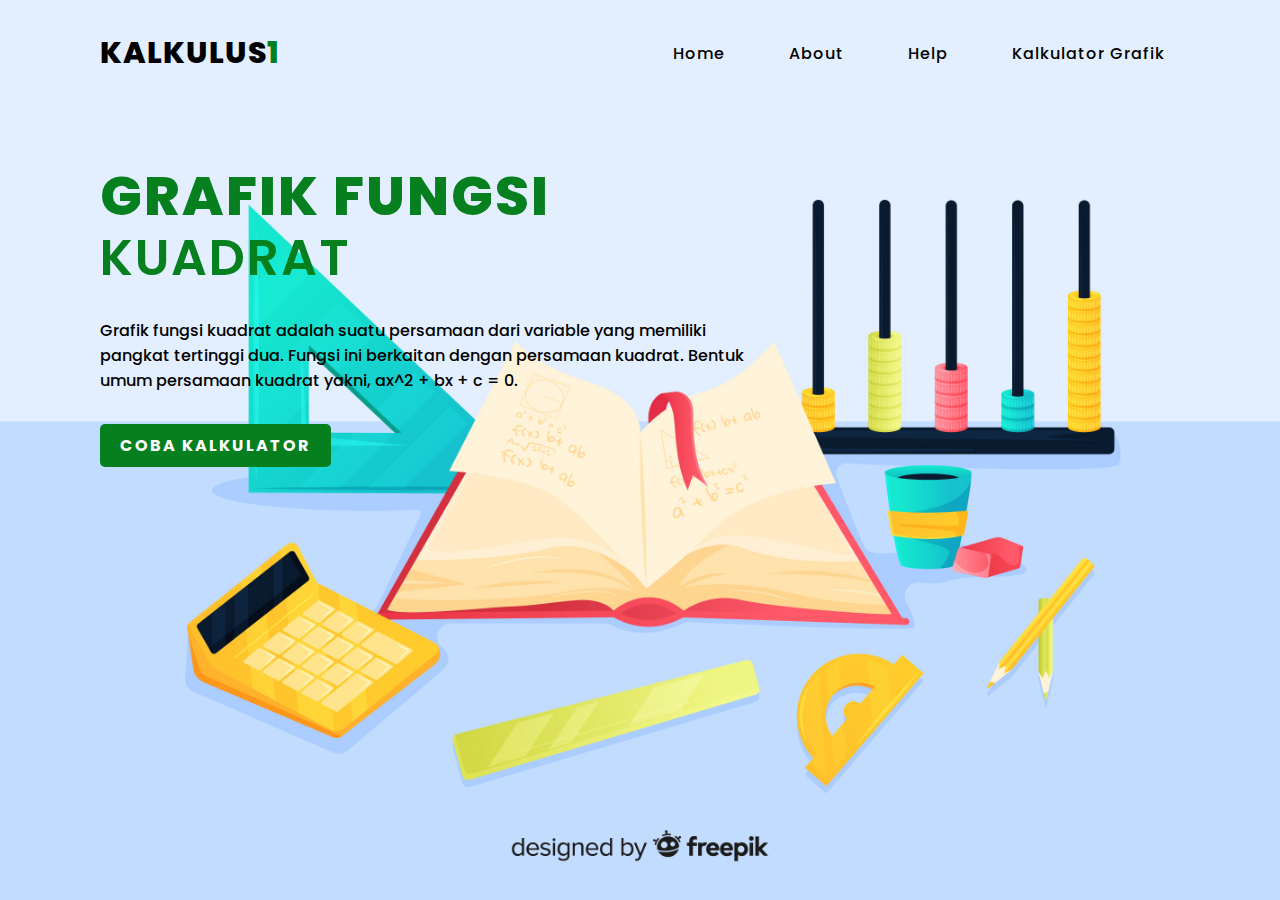
<file: index.html>
<!DOCTYPE html>
<html lang="en">
  <head>
    <meta charset="UTF-8" />
    <meta name="viewport" content="width=device-width, initial-scale=1.0" />
    <title>KALKULUS1</title>
    <link rel="stylesheet" href="style(home).css" />
    <link
      rel="stylesheet"
      href="https://cdnjs.cloudflare.com/ajax/libs/font-awesome/6.4.2/css/all.min.css"
    />
  </head>
  <body>
    <section>
      <input type="checkbox" id="check" />
      <header>
        <h2>
          <a href="#" class="logo">KALKULUS<span>1</span></a>
        </h2>
        <div class="navigation">
          <a href="index.html">Home</a>
          <a href="about.html">About</a>
          <a href="help.html">Help</a>
          <a href="kalkulator.html">Kalkulator Grafik</a>
        </div>
        <label for="check">
          <i class="fas fa-bars menu-btn"></i>
          <i class="fas fa-times close-btn"></i>
        </label>
      </header>
      <div class="content">
        <div class="info">
          <h2>Grafik Fungsi <br /><span>Kuadrat</span></h2>
          <p>
            Grafik fungsi kuadrat adalah suatu persamaan dari variable yang
            memiliki pangkat tertinggi dua. Fungsi ini berkaitan dengan
            persamaan kuadrat. Bentuk umum persamaan kuadrat yakni, ax^2 + bx +
            c = 0.
          </p>
          <a href="kalkulator.html" class="info-btn">Coba Kalkulator</a>
        </div>
      </div>
    </section>
  </body>
</html>
</file>
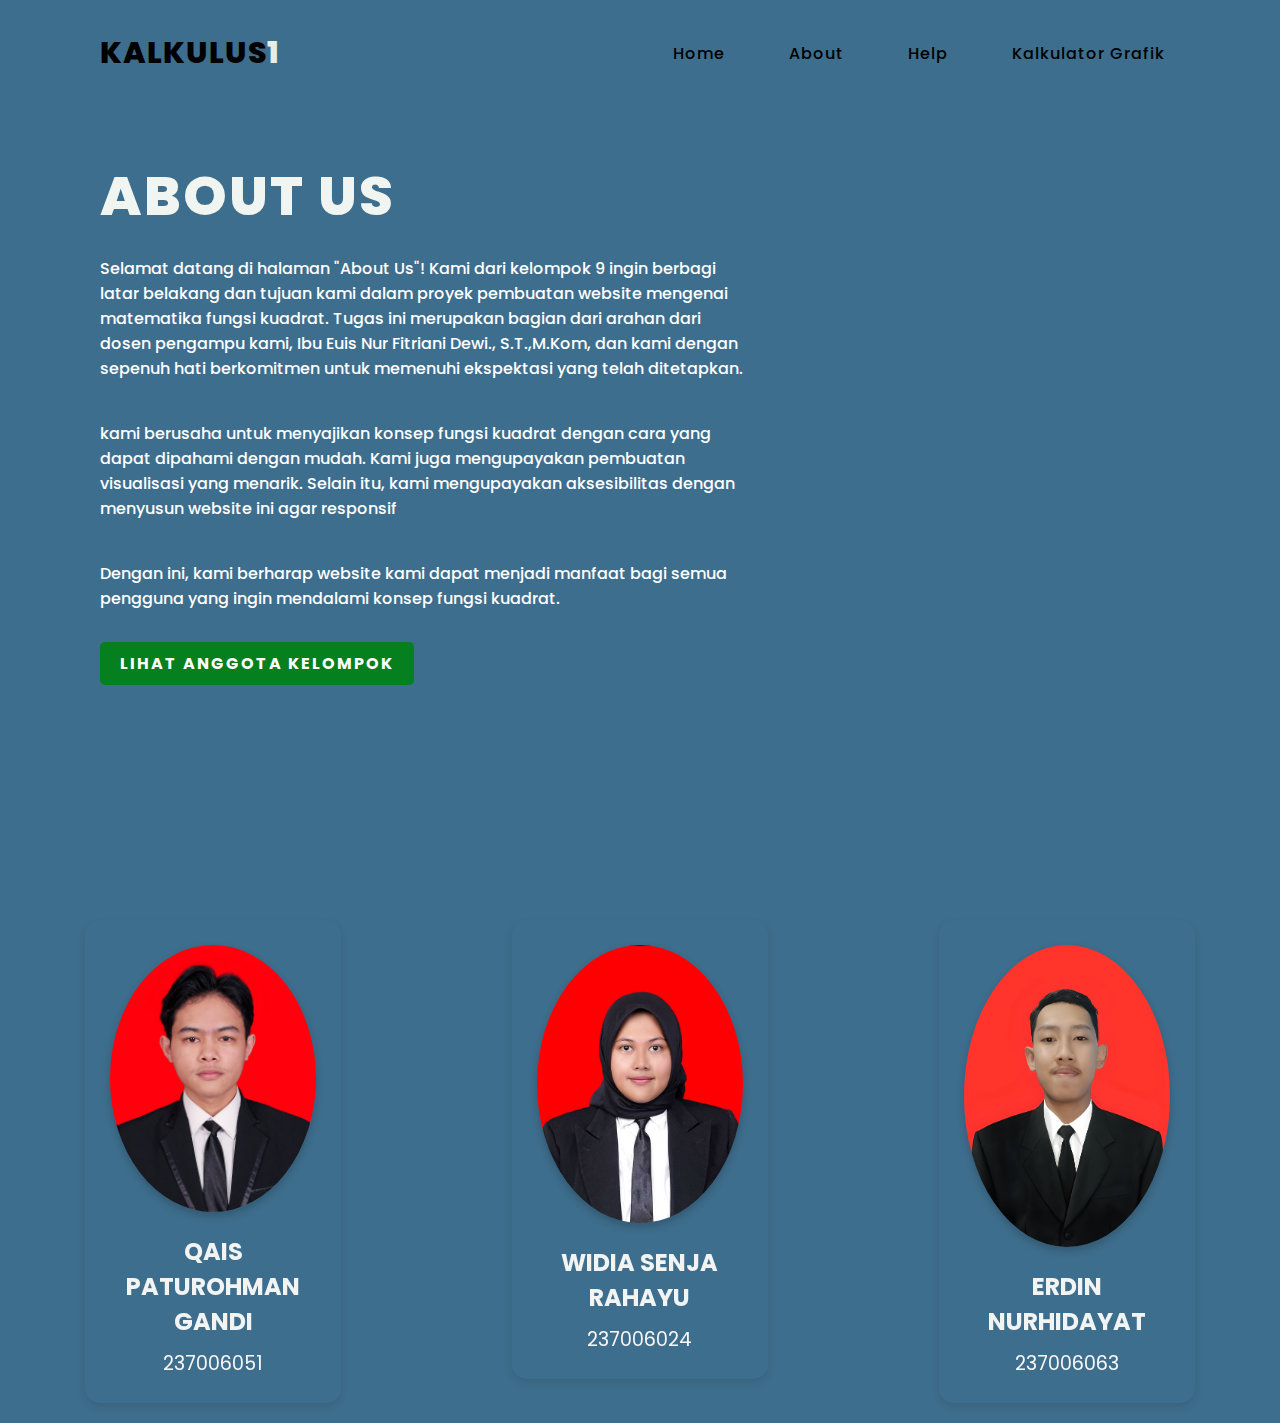
<file: about.html>
<!DOCTYPE html>
<html lang="en">
  <head>
    <meta charset="UTF-8" />
    <meta name="viewport" content="width=device-width, initial-scale=1.0" />
    <title>KALKULUS1</title>
    <link rel="stylesheet" href="about.css" />
    <link
      rel="stylesheet"
      href="https://cdnjs.cloudflare.com/ajax/libs/font-awesome/6.4.2/css/all.min.css"
    />
  </head>
  <body>
    <section class="navbar">
      <input type="checkbox" id="check" />
      <header>
        <h2>
          <a href="#" class="logo">KALKULUS<span>1</span></a>
        </h2>
        <div class="navigation">
          <a href="index.html">Home</a>
          <a href="about.html">About</a>
          <a href="help.html">Help</a>
          <a href="kalkulator.html">Kalkulator Grafik</a>
        </div>
        <label for="check">
          <i class="fas fa-bars menu-btn"></i>
          <i class="fas fa-times close-btn"></i>
        </label>
      </header>
    
  
  <div class="content">
    <div class="info">
      <h2>ABOUT US</h2>
      <p>
        Selamat datang di halaman "About Us"! Kami dari kelompok 9 ingin berbagi
        latar belakang dan tujuan kami dalam proyek pembuatan website mengenai
        matematika fungsi kuadrat. Tugas ini merupakan bagian dari arahan dari
        dosen pengampu kami, Ibu Euis Nur Fitriani Dewi., S.T.,M.Kom, dan kami dengan sepenuh hati berkomitmen
        untuk memenuhi ekspektasi yang telah ditetapkan.
      </p>

      <p>
        kami berusaha untuk menyajikan konsep fungsi kuadrat dengan cara yang
        dapat dipahami dengan mudah. Kami juga mengupayakan pembuatan
        visualisasi yang menarik. Selain itu, kami mengupayakan aksesibilitas
        dengan menyusun website ini agar responsif
      </p>

      <p>
        Dengan ini, kami berharap website kami dapat menjadi manfaat bagi semua
        pengguna yang ingin mendalami konsep fungsi kuadrat.
      </p>
      <a href="#member-section" class="btn-kelompok"
        >Lihat Anggota Kelompok</a
      >
    </div>
  </div>
</section>
  <main id="member-section">
    <section class="member">
      <img
        src="qais.JPG"
        alt="Anggota 1"
      />
      <h2>QAIS PATUROHMAN GANDI</h2>
      <p>237006051</p>
    </section>

    <section class="member">
      <img
        src="widia.jpg"
        alt="Anggota 2"
      />
      <h2>WIDIA SENJA RAHAYU</h2>
      <p>237006024</p>
    </section>

    <section class="member">
      <img
        src="erdin.jpg"
        alt="Anggota 3"
      />
      <h2>ERDIN NURHIDAYAT</h2>
      <p>237006063</p>
    </section>
  </body>
  </main>
</html>
</file>
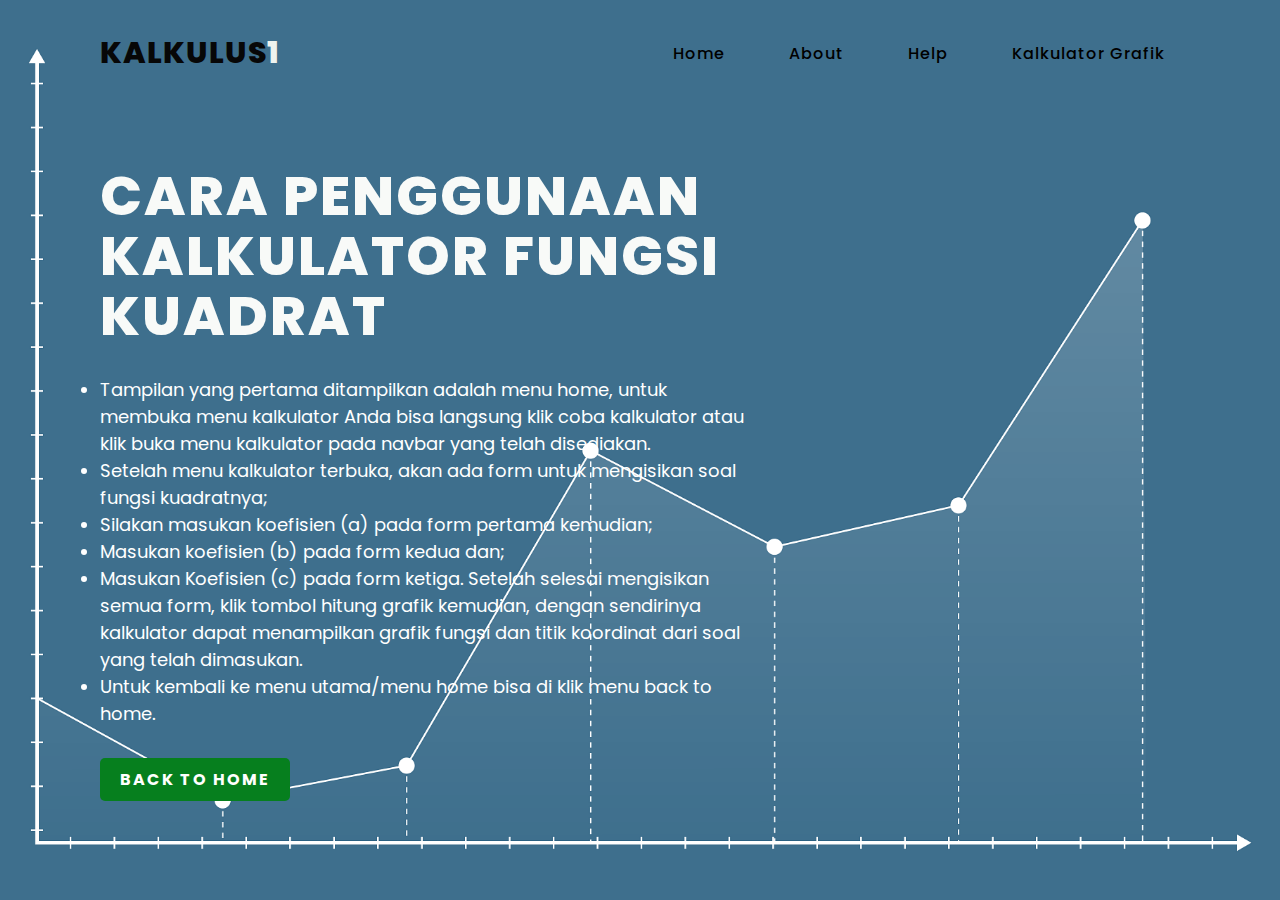
<file: help.html>
<!DOCTYPE html>
<html lang="en">
  <head>
    <meta charset="UTF-8" />
    <meta name="viewport" content="width=device-width, initial-scale=1.0" />
    <title>KALKULUS1</title>
    <link rel="stylesheet" href="style_help.css" />
    <link
      rel="stylesheet"
      href="https://cdnjs.cloudflare.com/ajax/libs/font-awesome/6.4.2/css/all.min.css"
    />
  </head>
  <body>
    <section>
      <input type="checkbox" id="check" />
      <header>
        <h2>
          <a href="#" class="logo">KALKULUS<span>1</span></a>
        </h2>
        <div class="navigation">
          <a href="index.html">Home</a>
          <a href="about.html">About</a>
          <a href="help.html">Help</a>
          <a href="kalkulator.html">Kalkulator Grafik</a>
        </div>
        <label for="check">
          <i class="fas fa-bars menu-btn"></i>
          <i class="fas fa-times close-btn"></i>
        </label>
      </header>
      <div class="content">
        <div class="info">
          <h2>Cara penggunaan kalkulator fungsi kuadrat<br /><span></span></h2>

          <ul class="list">
            <li>
              Tampilan yang pertama ditampilkan adalah menu home, untuk membuka
              menu kalkulator Anda bisa langsung klik coba kalkulator atau klik
              buka menu kalkulator pada navbar yang telah disediakan.
            </li>
            <li>
              Setelah menu kalkulator terbuka, akan ada form untuk mengisikan
              soal fungsi kuadratnya;
            </li>
            <li>Silakan masukan koefisien (a) pada form pertama kemudian;</li>
            <li>Masukan koefisien (b) pada form kedua dan;</li>
            <li>
              Masukan Koefisien (c) pada form ketiga. Setelah selesai mengisikan
              semua form, klik tombol hitung grafik kemudian, dengan sendirinya
              kalkulator dapat menampilkan grafik fungsi dan titik koordinat
              dari soal yang telah dimasukan.
            </li>
            <li>
              Untuk kembali ke menu utama/menu home bisa di klik menu back to
              home.
            </li>
          </ul>

          <a href="index.html" class="info-btn">BACK TO HOME</a>
        </div>
      </div>
      <div class="media-icons"></div>
    </section>
  </body>
</html>
</file>
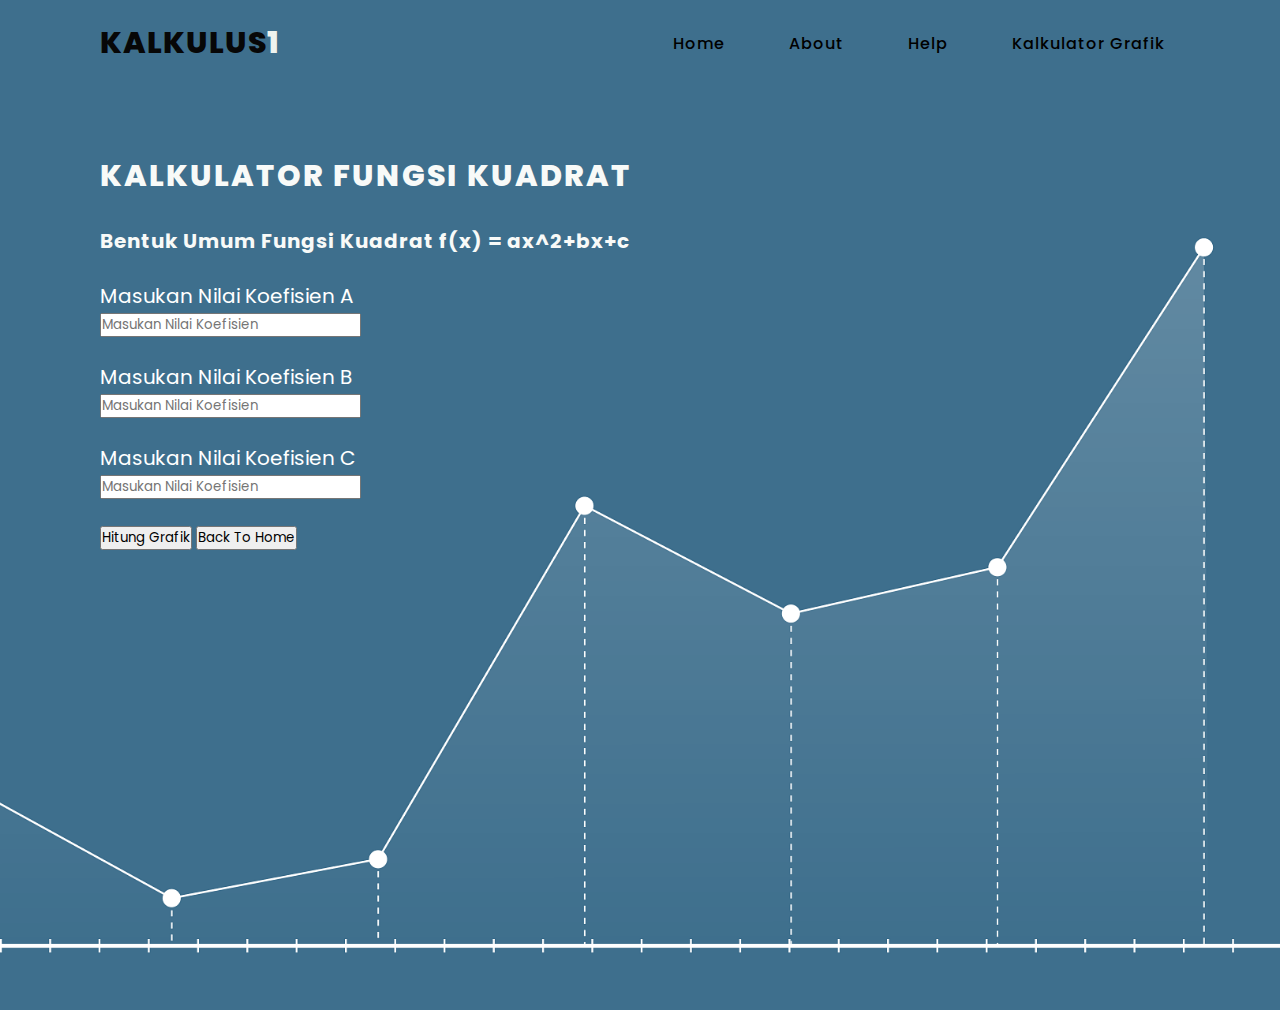
<file: kalkulator.html>
<!DOCTYPE html>
<html lang="en">
  <head>
    <meta charset="UTF-8" />
    <meta name="viewport" content="width=device-width, initial-scale=1.0" />
    <title>KALKULUS1</title>
    <link rel="stylesheet" href="style_kalkulator.css" />
    <link
      rel="stylesheet"
      href="https://cdnjs.cloudflare.com/ajax/libs/font-awesome/6.4.2/css/all.min.css"
    />
    <script src="https://www.desmos.com/api/v1.6/calculator.js?apiKey=dcb31709b452b1cf9dc26972add0fda6"></script>
  </head>
  <body>
    <section>
      <input type="checkbox" id="check" />
      <header>
        <h2>
          <a href="#" class="logo">KALKULUS<span>1</span></a>
        </h2>
        <div class="navigation">
          <a href="index.html">Home</a>
          <a href="about.html">About</a>
          <a href="help.html">Help</a>
          <a href="kalkulator.html">Kalkulator Grafik</a>
        </div>
        <label for="check">
          <i class="fas fa-bars menu-btn"></i>
          <i class="fas fa-times close-btn"></i>
        </label>
      </header>
      <div class="content">
        <h2>Kalkulator Fungsi Kuadrat</h2>
        <h3>Bentuk Umum Fungsi Kuadrat f(x) = ax^2+bx+c</h3>

        <p>Masukan Nilai Koefisien A</p>
        <label for="a"></label>
        <input
          type="number"
          id="a"
          placeholder="Masukan Nilai Koefisien"
          step="any"
        /><br /><br />
        <p>Masukan Nilai Koefisien B</p>
        <label for="b"></label>
        <input
          type="number"
          id="b"
          placeholder="Masukan Nilai Koefisien"
          step="any"
        /><br /><br />
        <p>Masukan Nilai Koefisien C</p>
        <label for="c"></label>
        <input
          type="number"
          id="c"
          placeholder="Masukan Nilai Koefisien"
          step="any"
        /><br /><br />
      <button onclick="hitungFungsiKuadrat()" ,id="klik">Hitung Grafik</button>
      <button id="menu"><a href="index.html"> Back To Home</a></button>
      <div id="calculator" style="width: 700px; height: 400px"></div>
      <script>
        // Fungsi untuk menghitung dan menampilkan INJMgrafik fungsi kuadrat

        // Inisialisasi kalkulator Desmos
        var elt = document.getElementById("calculator");
        var calculator = Desmos.Calculator(elt);
        var a = 0;

        function hitungFungsiKuadrat() {
          // Dapatkan nilai a, b, dan c dari input
          var a = parseFloat(document.getElementById("a").value);
          var b = parseFloat(document.getElementById("b").value);
          var c = parseFloat(document.getElementById("c").value);

          // Buat ekspresi kuadrat
          var expression = `y = ${a}x^2 + ${b}x + ${c}`;

          // Atur ekspresi ke kalkulator Desmos
          calculator.setExpression({ id: `graph ${a}`, latex: expression });
          a += 1;
        }
      </script>
    </section>
  </body>
</html>
</file>
<file: style(home).css>
@import url("https://fonts.googleapis.com/css2?family=Montserrat:wght@100;400;500;700&family=Poppins:wght@300;400;500;600;700;800;900&display=swap");

* {
  margin: 0;
  padding: 0;
  box-sizing: border-box;
  font-family: "Poppins", sans-serif;
}

section {
  position: relative;
  width: 100%;
  min-height: 100vh;
  display: flex;
  flex-direction: column;
  justify-content: flex-start;
  background: url(/img_home.jpg);
  background-size: cover;
  background-position: center;
}

header {
  position: relative;
  top: 0;
  width: 100%;
  padding: 30px 100px;
  display: flex;
  justify-content: space-between;
  align-items: center;
}

header .logo {
  position: relative;
  color: #000;
  font-size: 30px;
  text-decoration: none;
  text-transform: uppercase;
  font-weight: 800;
  letter-spacing: 1px;
}

header .navigation a {
  color: #000;
  text-decoration: none;
  font-weight: 500;
  letter-spacing: 1px;
  padding: 2px 15px;
  border-radius: 20px;
  transition: 0.3s;
  transition-property: background;
}

header .navigation a:not(:last-child) {
  margin-right: 30px;
}

header h2 span {
  color: rgb(6, 127, 30);
}
header .navigation a:hover {
  background: #fff;
}

.content {
  max-width: 650px;
  margin: 60px 100px;
}

.content .info h2 {
  color: rgb(6, 127, 30);
  font-size: 55px;
  text-transform: uppercase;
  font-weight: 800;
  letter-spacing: 2px;
  line-height: 60px;
  margin-bottom: 30px;
}

.content .info h2 span {
  color: rgb(6, 127, 30);
  font-size: 50px;
  font-weight: 600;
}

.content .info p {
  font-size: 16px;
  font-weight: 500;
  margin-bottom: 40px;
}

.content .info-btn {
  color: #fff;
  background-color: rgb(6, 127, 30);
  text-decoration: none;
  text-transform: uppercase;
  font-weight: 700;
  letter-spacing: 2px;
  padding: 10px 20px;
  border-radius: 5px;
  transition: 0.3s;
  transition-property: background;
}

.content .info-btn:hover {
  background: #0c4f60;
}

label {
  display: none;
}

#check {
  z-index: 3;
  display: none;
}

/*  Responsive Style */

@media (max-width: 960px) {
  header .navigation {
    display: none;
  }

  label {
    display: block;
    font-size: 25px;
    cursor: pointer;
    transition: 0.3s;
    transition-property: color;
  }

  label:hover {
    color: #fff;
  }

  label .close-btn {
    display: none;
  }

  #check:checked ~ header .navigation {
    z-index: 2;
    position: fixed;
    background: rgba(114, 223, 255, 0.9);
    top: 0;
    bottom: 0;
    left: 0;
    right: 0;
    display: flex;
    flex-direction: column;
    justify-content: center;
    align-items: center;
  }
  #check:checked ~ header .navigation a {
    font-weight: 700;
    margin-right: 0;
    margin-bottom: 50px;
    letter-spacing: 2px;
  }

  #check:checked ~ header label .menu-btn {
    display: none;
  }
  #check:checked ~ header label .close-btn {
    z-index: 2;
    display: block;
    position: fixed;
  }
  label .menu-btn {
    position: absolute;
  }

  header .logo {
    position: absolute;
    bottom: -6px;
  }

  .content .info h2 {
    font-size: 45px;
    line-height: 50px;
  }

  .content .info h2 span {
    font-size: 40px;
    font-weight: 600;
  }

  .content .info p {
    font-size: 14px;
  }
}

@media (max-width: 560px) {
  .content .info h2 {
    font-size: 35px;
    line-height: 40px;
  }

  .content .info h2 span {
    font-size: 30px;
    font-weight: 600;
  }

  .content .info p {
    font-size: 14px;
  }
}
</file>
<file: about.css>
@import url("https://fonts.googleapis.com/css2?family=Montserrat:wght@100;400;500;700&family=Poppins:wght@300;400;500;600;700;800;900&display=swap");

* {
  margin: 0;
  padding: 0;
  box-sizing: border-box;
  font-family: "Poppins", sans-serif;
}

body {
  background-color: rgb(62, 110, 141);
}

.navbar {
  position: relative;
  width: 100%;
  min-height: 100vh;
  display: flex;
  flex-direction: column;
  justify-content: flex-start;
  background-size: cover;
  background-position: center;
}

header {
  position: relative;
  top: 0;
  width: 100%;
  padding: 30px 100px;
  display: flex;
  justify-content: space-between;
  align-items: center;
}

header .logo {
  position: relative;
  color: #000;
  font-size: 30px;
  text-decoration: none;
  text-transform: uppercase;
  font-weight: 800;
  letter-spacing: 1px;
}

header .navigation a {
  color: #000;
  text-decoration: none;
  font-weight: 500;
  letter-spacing: 1px;
  padding: 2px 15px;
  border-radius: 20px;
  transition: 0.3s;
  transition-property: background;
}

header .navigation a:not(:last-child) {
  margin-right: 30px;
}

header h2 span {
  color: rgb(233, 237, 234);
}
header .navigation a:hover {
  background: #fff;
}

.content {
  max-width: 650px;
  margin: 60px 100px;
}

.content .info h2 {
  color: rgb(240, 245, 241);
  font-size: 55px;
  text-transform: uppercase;
  font-weight: 800;
  letter-spacing: 2px;
  line-height: 60px;
  margin-bottom: 30px;
}

.content .info h2 span {
  color: rgb(241, 244, 241);
  font-size: 50px;
  font-weight: 600;
}

.content .info p {
  font-size: 16px;
  font-weight: 500;
  margin-bottom: 40px;
  color: #fff;
}

.content .info-btn {
  color: #fff;
  background-color: rgb(6, 127, 30);
  text-decoration: none;
  text-transform: uppercase;
  font-weight: 700;
  letter-spacing: 2px;
  padding: 10px 20px;
  border-radius: 5px;
  transition: 0.3s;
  transition-property: background;
}

.content .info-btn:hover {
  background: #0c4f60;
}

label {
  display: none;
}

#check {
  z-index: 3;
  display: none;
}

/*  Responsive Style */

@media (max-width: 960px) {
  header .navigation {
    display: none;
  }

  label {
    display: block;
    font-size: 25px;
    cursor: pointer;
    transition: 0.3s;
    transition-property: color;
  }

  label:hover {
    color: #fff;
  }

  label .close-btn {
    display: none;
  }

  #check:checked ~ header .navigation {
    z-index: 2;
    position: fixed;
    background: rgba(114, 223, 255, 0.9);
    top: 0;
    bottom: 0;
    left: 0;
    right: 0;
    display: flex;
    flex-direction: column;
    justify-content: center;
    align-items: center;
  }
  #check:checked ~ header .navigation a {
    font-weight: 700;
    margin-right: 0;
    margin-bottom: 50px;
    letter-spacing: 2px;
  }

  #check:checked ~ header label .menu-btn {
    display: none;
  }
  #check:checked ~ header label .close-btn {
    z-index: 2;
    display: block;
    position: fixed;
  }
  label .menu-btn {
    position: absolute;
  }

  header .logo {
    position: absolute;
    bottom: -6px;
  }

  .content .info h2 {
    font-size: 45px;
    line-height: 50px;
  }

  .content .info h2 span {
    font-size: 40px;
    font-weight: 600;
  }

  .content .info p {
    font-size: 14px;
  }
}

@media (max-width: 560px) {
  .content .info h2 {
    font-size: 35px;
    line-height: 40px;
  }

  .content .info h2 span {
    font-size: 30px;
    font-weight: 600;
  }

  .content .info p {
    font-size: 14px;
  }
}

main {
  display: flex;
  justify-content: space-around;
  align-items: flex-start;
  flex-wrap: wrap;
}

.member {
  text-align: center;
  width: 20%;
  padding: 25px;
  border-radius: 15px;
  background-color: rgba(255, 255, 255, 00.1rem);
  backdrop-filter: blur(5px);
  margin: 20px;
  box-shadow: 0 4px 8px rgba(0, 0, 0, 0.1);
  transition: transform 0.3s;
}

.member:hover {
  transform: scale(1.05);
}

.member img {
  max-width: 100%;
  border-radius: 50%;
  margin-bottom: 15px;
  box-shadow: 0 4px 8px rgba(0, 0, 0, 0.2);
}

.member h2 {
  color: rgb(241, 244, 242);
  font-size: 1.5em;
  margin-bottom: 10px;
}

.member p {
  color: #f8f6f6;
  font-size: 1.2em;
}

.btn-kelompok {
  color: #fff;
  background-color: rgb(6, 127, 30);
  text-decoration: none;
  text-transform: uppercase;
  font-weight: 700;
  letter-spacing: 2px;
  padding: 10px 20px;
  border-radius: 5px;
  transition: 0.3s;
  transition-property: background;
}

.btn-kelompok:hover {
  background: #dde6e8;
  color: rgb(203, 40, 40) 2d2;
}
</file>
<file: style_help.css>
@import url("https://fonts.googleapis.com/css2?family=Montserrat:wght@100;400;500;700&family=Poppins:wght@300;400;500;600;700;800;900&display=swap");

* {
  margin: 0;
  padding: 0;
  box-sizing: border-box;
  font-family: "Poppins", sans-serif;
}

section {
  position: relative;
  width: 100%;
  min-height: 100vh;
  display: flex;
  flex-direction: column;
  justify-content: flex-start;
  background: url(img_background.png);
  background-size: cover;
  background-position: center;
}

header {
  position: relative;
  top: 0;
  width: 100%;
  padding: 30px 100px;
  display: flex;
  justify-content: space-between;
  align-items: center;
}

header .logo {
  position: relative;
  color: rgb(7, 7, 7);
  font-size: 30px;
  text-decoration: none;
  text-transform: uppercase;
  font-weight: 800;
  letter-spacing: 1px;
}

header .navigation a {
  color: #000;
  text-decoration: none;
  font-weight: 500;
  letter-spacing: 1px;
  padding: 2px 15px;
  border-radius: 20px;
  transition: 0.3s;
  transition-property: background;
}

header .navigation a:not(:last-child) {
  margin-right: 30px;
}

header h2 span {
  color: rgb(238, 243, 239);
}
header .navigation a:hover {
  background: #fff;
}

.content {
  max-width: 650px;
  margin: 60px 100px;
}

.content .info h2 {
  color: rgb(248, 250, 248);
  font-size: 55px;
  text-transform: uppercase;
  font-weight: 800;
  letter-spacing: 2px;
  line-height: 60px;
  margin-bottom: 30px;
}

.content .info .list {
  font-size: 18px;
  font-weight: 400;
  margin-bottom: 40px;
  color: #fff;
}

.content .info-btn {
  color: #fff;
  background-color: rgb(6, 127, 30);
  text-decoration: none;
  text-transform: uppercase;
  font-weight: 700;
  letter-spacing: 2px;
  padding: 10px 20px;
  border-radius: 5px;
  transition: 0.3s;
  transition-property: background;
}

.content .info-btn:hover {
  background: #0c4f60;
}

label {
  display: none;
}

#check {
  z-index: 3;
  display: none;
}

/*  Responsive Style */

@media (max-width: 960px) {
  header .navigation {
    display: none;
  }

  label {
    display: block;
    font-size: 25px;
    cursor: pointer;
    transition: 0.3s;
    transition-property: color;
  }

  label:hover {
    color: #fff;
  }

  label .close-btn {
    display: none;
  }

  #check:checked ~ header .navigation {
    z-index: 2;
    position: fixed;
    background: rgba(114, 223, 255, 0.9);
    top: 0;
    bottom: 0;
    left: 0;
    right: 0;
    display: flex;
    flex-direction: column;
    justify-content: center;
    align-items: center;
  }
  #check:checked ~ header .navigation a {
    font-weight: 700;
    margin-right: 0;
    margin-bottom: 50px;
    letter-spacing: 2px;
  }

  #check:checked ~ header label .menu-btn {
    display: none;
  }
  #check:checked ~ header label .close-btn {
    z-index: 2;
    display: block;
    position: fixed;
  }
  label .menu-btn {
    position: absolute;
  }

  header .logo {
    position: absolute;
    bottom: -6px;
  }

  .content .info h2 {
    font-size: 45px;
    line-height: 50px;
  }

  .content .info h2 span {
    font-size: 40px;
    font-weight: 600;
  }

  .content .info p {
    font-size: 14px;
  }
}

@media (max-width: 560px) {
  .content .info h2 {
    font-size: 35px;
    line-height: 40px;
  }

  .content .info h2 span {
    font-size: 30px;
    font-weight: 600;
  }

  .content .info p {
    font-size: 14px;
  }
}
</file>
<file: style_kalkulator.css>
@import url("https://fonts.googleapis.com/css2?family=Montserrat:wght@100;400;500;700&family=Poppins:wght@300;400;500;600;700;800;900&display=swap");

* {
  margin: 0;
  padding: 0;
  box-sizing: border-box;
  font-family: "Poppins", sans-serif;
}

section {
  position: relative;
  width: 100%;
  min-height: 100vh;
  display: flex;
  flex-direction: column;
  justify-content: flex-start;
  background: url(/img_background.png);
  background-size: cover;
  background-position: center;
}

header {
  position: relative;
  top: 0;
  width: 100%;
  padding: 20px 100px;
  display: flex;
  justify-content: space-between;
  align-items: center;
}

header .logo {
  position: relative;
  color: rgb(7, 7, 7);
  font-size: 30px;
  text-decoration: none;
  text-transform: uppercase;
  font-weight: 800;
  letter-spacing: 1px;
}

header .navigation a {
  color: #000;
  text-decoration: none;
  font-weight: 500;
  letter-spacing: 1px;
  padding: 2px 15px;
  border-radius: 20px;
  transition: 0.3s;
  transition-property: background;
}

header .navigation a:not(:last-child) {
  margin-right: 30px;
}

header h2 span {
  color: rgb(238, 243, 239);
}
header .navigation a:hover {
  background: #fff;
}

.content {
  max-width: 650px;
  margin: 60px 100px;
}

.content h2 {
  color: rgb(248, 250, 248);
  font-size: 30px;
  text-transform: uppercase;
  font-weight: 800;
  letter-spacing: 2px;
  line-height: 60px;
  margin-bottom: 5px;
}

.a {
  display: flex;
}

.b {
  display: flex;
}

.c {
  display: flex;
}

.content h3 {
  color: rgb(248, 250, 248);
  font-size: 20px;
  font-weight: 700;
  letter-spacing: 1px;
  line-height: 60px;
  margin-bottom: 10px;
}

.content .info-btn {
  color: #fff;
  background-color: rgb(6, 127, 30);
  text-decoration: none;
  text-transform: uppercase;
  font-weight: 700;
  letter-spacing: 2px;
  padding: 10px 20px;
  border-radius: 5px;
  transition: 0.3s;
  transition-property: background;
}

.content .info-btn:hover {
  background: #0c4f60;
}

.content p {
  color: #fff;
  font-size: 20px;
}

#calculator {
  padding-top: 10px;
}

#menu a {
  color: #000;
  text-decoration: none;
}
label {
  display: none;
}

#check {
  z-index: 3;
  display: none;
}

/*  Responsive Style */

@media (max-width: 960px) {
  header .navigation {
    display: none;
  }

  label {
    display: block;
    font-size: 25px;
    cursor: pointer;
    transition: 0.3s;
    transition-property: color;
  }

  label:hover {
    color: #fff;
  }

  label .close-btn {
    display: none;
  }

  #check:checked ~ header .navigation {
    z-index: 2;
    position: fixed;
    background: rgba(114, 223, 255, 0.9);
    top: 0;
    bottom: 0;
    left: 0;
    right: 0;
    display: flex;
    flex-direction: column;
    justify-content: center;
    align-items: center;
  }
  #check:checked ~ header .navigation a {
    font-weight: 700;
    margin-right: 0;
    margin-bottom: 50px;
    letter-spacing: 2px;
  }

  #check:checked ~ header label .menu-btn {
    display: none;
  }
  #check:checked ~ header label .close-btn {
    z-index: 2;
    display: block;
    position: fixed;
  }
  label .menu-btn {
    position: absolute;
  }

  header .logo {
    position: absolute;
    bottom: -6px;
  }
}

@media (max-width: 560px) {
  .content .info h2 {
    font-size: 35px;
    line-height: 40px;
  }

  .content .info h2 span {
    font-size: 30px;
    font-weight: 600;
  }
}
</file>
